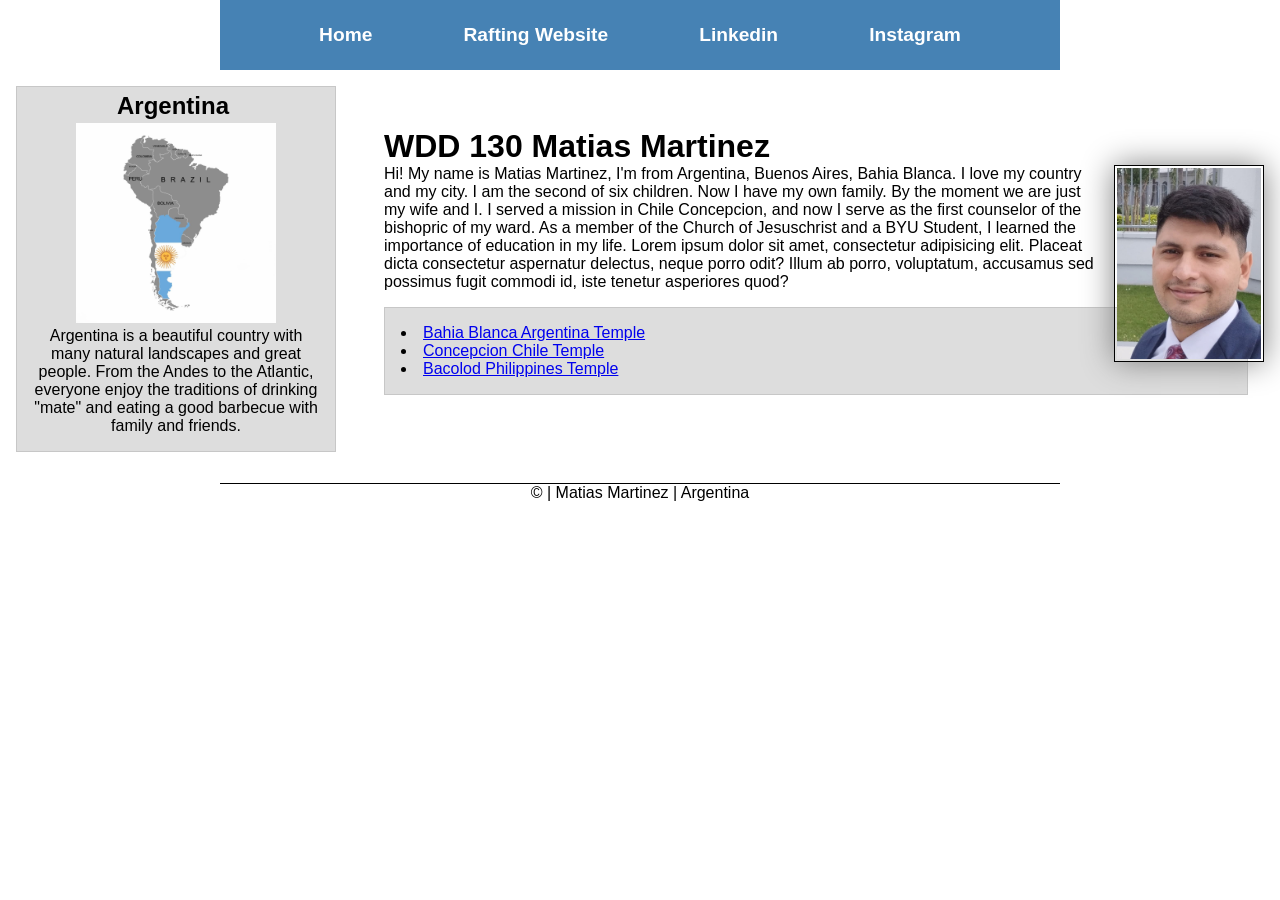
<file: index.html>
<!DOCTYPE html>
<html lang="en">

<head>
    <meta charset="UTF-8">
    <meta name="viewport" content="width=device-width, initial-scale=1.0">
    <title>WDD 130 MATIAS MARTINEZ</title>
    <meta name="description"
      content="Matias Martinez, WDD130, This page is an activity project on the course Web fundamental">
    <meta name="author" content="Matias Martinez">

    <link rel="stylesheet" href="styles/styles.css">
</head>

<body>
    <header>
        <nav>
            <a href="#">Home</a>
            <a href="wwr/">Rafting Website</a>
            <a href="https://www.linkedin.com/in/matias-martinez-689a3a234/"
              target="_blank">Linkedin</a>
            <a href="https://www.instagram.com/matias.damian.martinez/"
              target="_blank">Instagram</a>
        </nav>
    </header>
    <div class="grid">
        <main>
            <h1 class="indent">WDD 130 Matias Martinez</h1>
            <img src=" images/profile.jpg" alt="This is me in the Buenos Aires temple" width="200">
            <p class="indent">Hi! My name is Matias Martinez, I'm from Argentina, Buenos Aires,
                Bahia
                Blanca.
                I love my country and my city. I am the second of six children. Now I have my own
                family.
                By the moment we are just my wife and I. I served a mission in Chile Concepcion, and
                now
                I serve as the first counselor of the bishopric of my ward.
                As a member of the Church of Jesuschrist and a BYU Student, I learned the importance
                of
                education in my life.
                Lorem ipsum dolor sit amet, consectetur adipisicing elit. Placeat dicta consectetur
                aspernatur delectus, neque porro odit? Illum ab porro, voluptatum, accusamus sed
                possimus fugit commodi id, iste tenetur asperiores quod?
            </p>
            <ul class="box indent">
                <li><a href="https://churchofjesuschristtemples.org/bahia-blanca-argentina-temple/"
                      target="_blank">Bahia Blanca Argentina Temple</a></li>
                <li><a href="https://churchofjesuschristtemples.org/concepcion-chile-temple/"
                      target="_blank">Concepcion Chile Temple</a>
                </li>
                <li><a href="https://churchofjesuschristtemples.org/bacolod-philippines-temple/"
                      target="_blank">Bacolod Philippines Temple</a></li>

            </ul>
        </main>
        <aside class="box">
            <h2>Argentina</h2>
            <img src="images/argentina.jpg" alt="Argentina in the map view">
            <p>Argentina is a beautiful country with many natural landscapes and great people. From
                the
                Andes to the Atlantic, everyone enjoy the traditions of drinking "mate" and eating a
                good barbecue with family and friends.</p>
        </aside>
    </div>
    <footer>
        <p>© | Matias Martinez | Argentina</p>
    </footer>
</body>

</html>
</file>
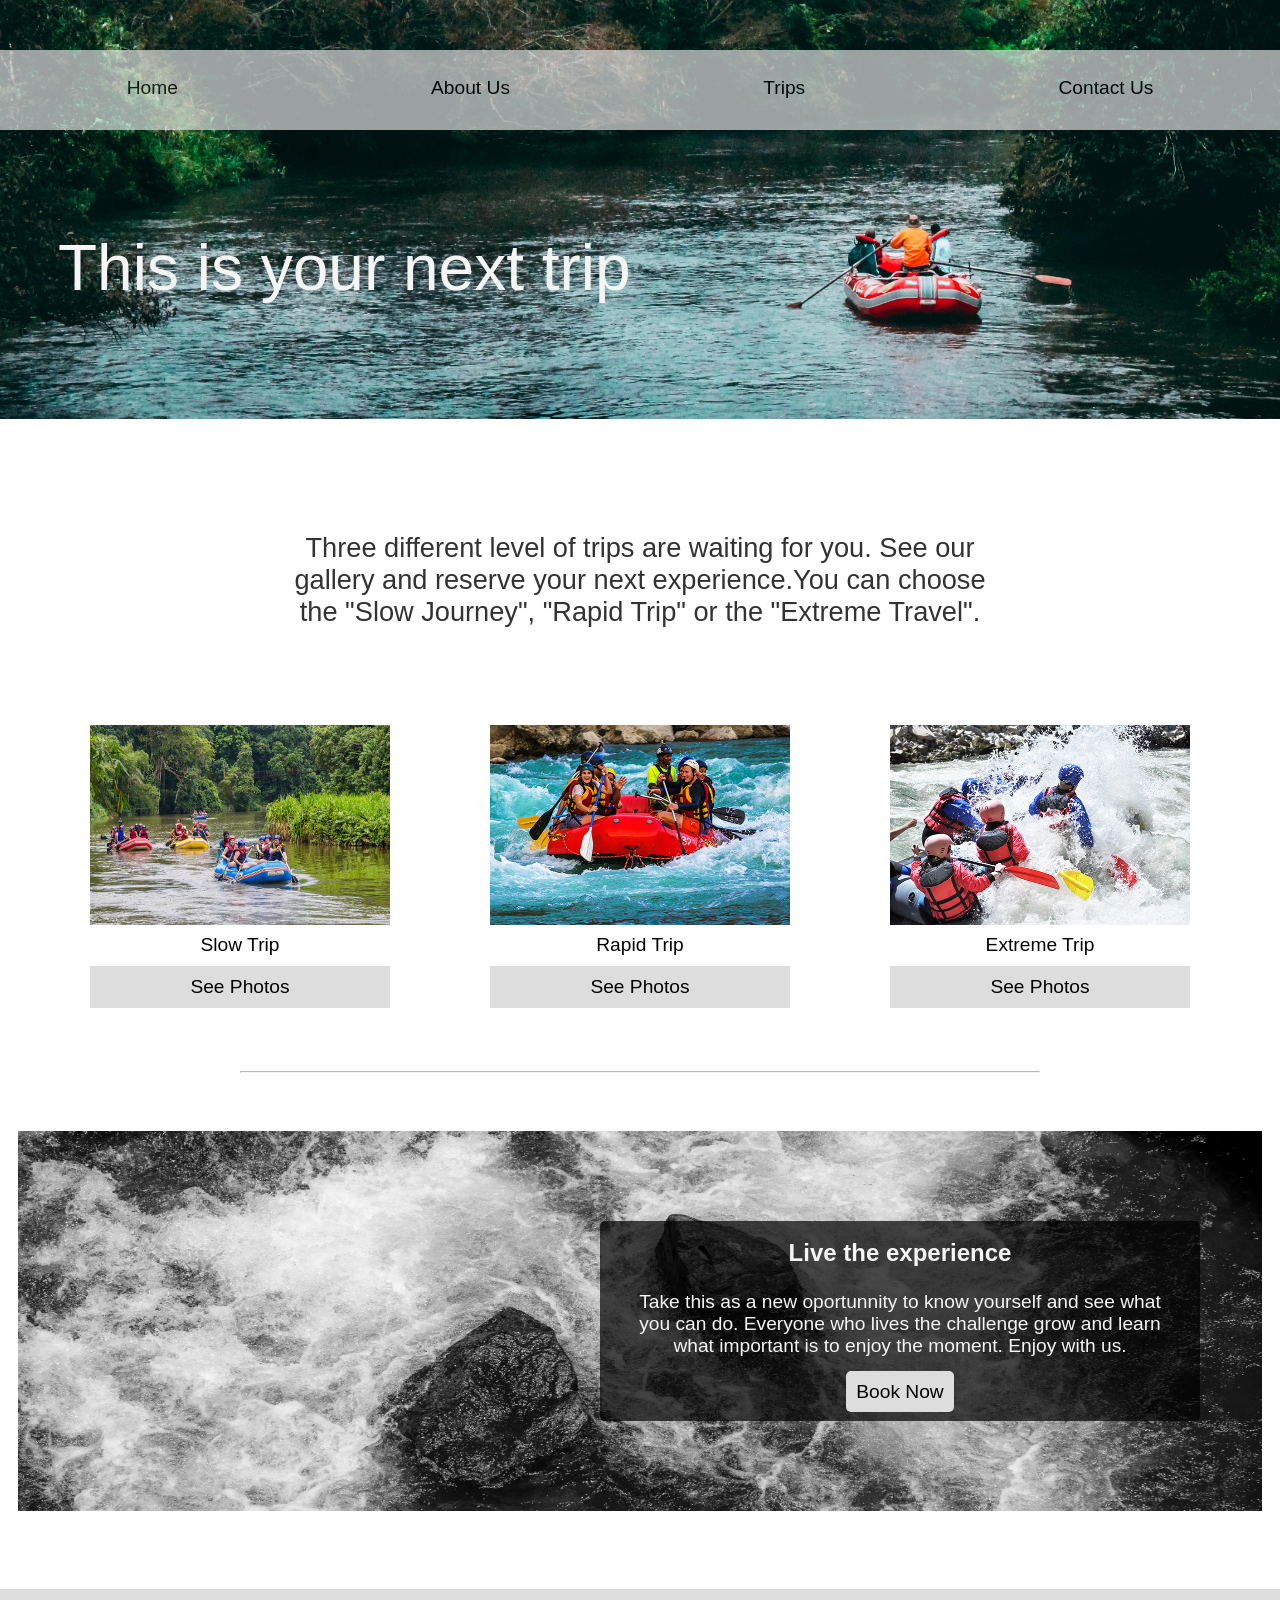
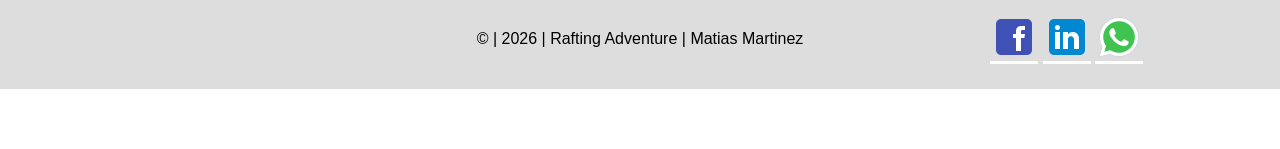
<file: wwr/index.html>
<!DOCTYPE html>
<html lang="en">

<head>
    <meta charset="UTF-8">
    <meta name="viewport" content="width=device-width, initial-scale=1.0">
    <title>Rafting Adventure Home</title>
    <meta name="description" content="This is the principal page of our company" />
    <meta name="author" content="Martinez Matias" />
    <link rel="stylesheet" href="styles/rafting.css">
</head>

<body>
    <header>
        <div class="menu-box">
            <img src="images/rafting-background2.jpg" alt=" rafting adventure logo">
            <nav>


                <a href="index.html">Home</a>

                <a href="about.html" target="_blank">About
                    Us</a>
                <a href="trips.html" target="_blank">Trips</a>

                <a href="contact.html" target="_blank">Contact
                    Us</a>
            </nav>
            <p>This is your next trip</p>
        </div>
    </header>
    <main>

        <section class="home-container1">
            <p>Three different level of trips are waiting for you. See our gallery and reserve your
                next
                experience.You can choose the "Slow Journey", "Rapid Trip" or the "Extreme Travel".
            </p>

            <div class="trips-box">
                <figure class="slow-trip">
                    <img src="images/slow-trip-jpg.jpg" alt="a calm travel on the river">
                    <figcaption>Slow Trip<a href="trips.html" target="_blank">See Photos</a>
                    </figcaption>
                </figure>
                <figure class="rapid-trip">
                    <img src="images/rapid-trip.jpg" alt="a group doing the rapid trip">
                    <figcaption>Rapid Trip<a href="trips.html" target="_blank">See Photos</a>
                    </figcaption>
                </figure>
                <figure class="extreme-trip">
                    <img src="images/extreme-trip.jpg" alt="a group going on the extreme travel">
                    <figcaption>Extreme Trip<a href="trips.html" target="_blank">See Photos</a>
                    </figcaption>
                </figure>
            </div>

        </section>
        <hr>

        <section class="home-container2">
            <article>
                <h2>Live the experience</h2>
                <p>Take this as a new oportunnity to know yourself
                    and see what you can do. Everyone who lives the challenge grow and learn what
                    important
                    is to enjoy the moment. Enjoy with us.</p>
                <a href="contact.html" target="_blank">Book Now</a>

            </article>
            <img src="images/river-picture.jpg.jpg" alt="A grouo doing rafting">
        </section>

    </main>
    <footer class="footer-box">
        <p>© | 2026 | Rafting Adventure | Matias Martinez </p>
        <nav class="socialmedia">
            <a href="https://www.facebook.com/"><img src="images/facebook-icon.png"
                  alt="Facebook Icon"></a>
            <a href="https://www.linkedin.com/"><img src="images/linkedin-icon.png"
                  alt="Linkedin Icon"></a>
            <a href="https://web.whatsapp.com/"><img src="images/whatsapp-icon.png"
                  alt="Whatsapp Icon"></a>
        </nav>
    </footer>

</body>

</html>
</file>
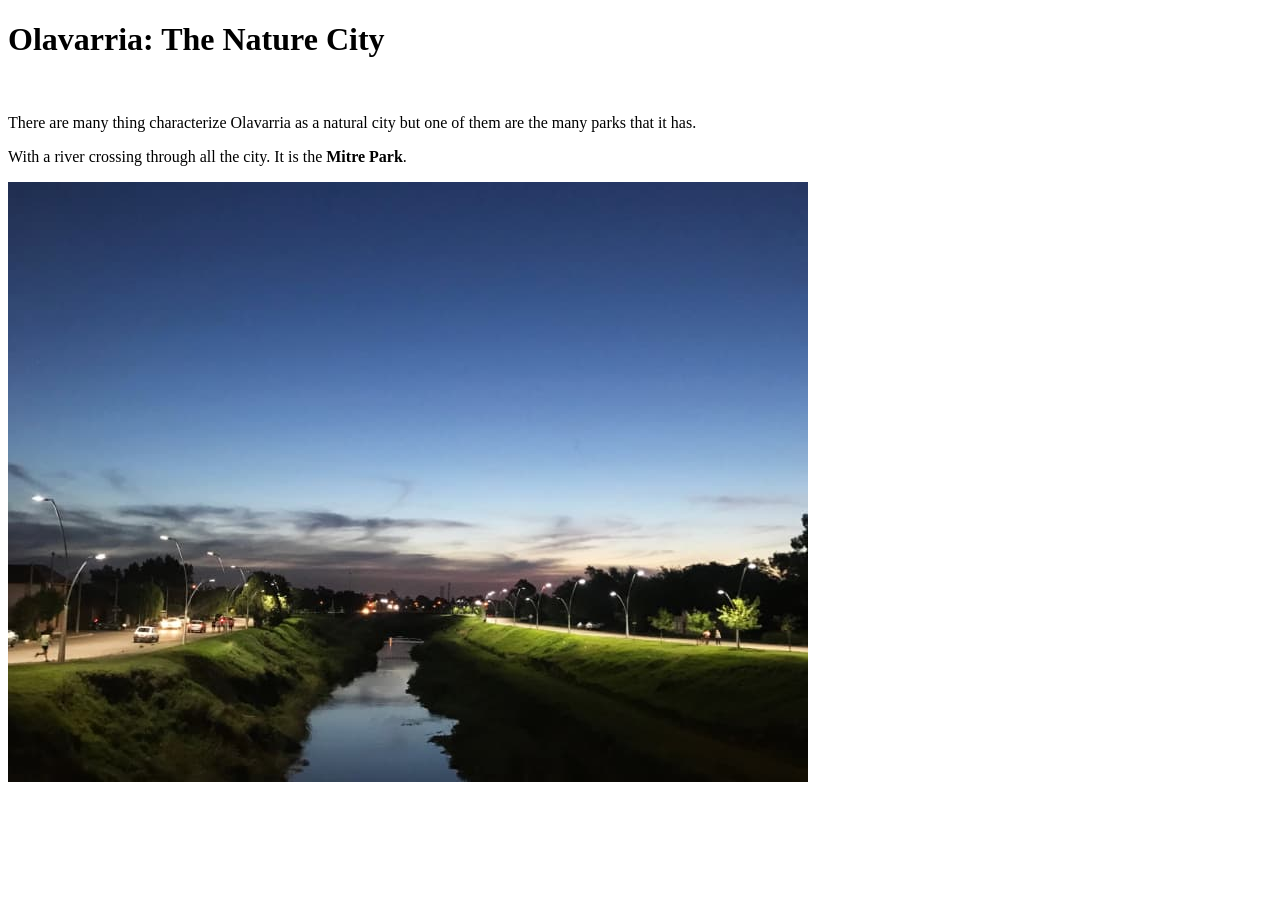
<file: week01/favorite-city.html>
<!DOCTYPE html>
<html lang="en">

<head>
    <meta charset="UTF-8">
    <meta name="viewport" content="width=device-width, initial-scale=1.0">
    <title>Favorite City</title>
</head>

<body>
    <h1>Olavarria: The Nature City</h1>
    <br>
    <p>There are many thing characterize Olavarria as a natural city but one of them are the many
        parks that it has.</p>
    <p>With a river crossing through all the city. It is the <b>Mitre Park</b>.
    </p>

    <img src="images/mitre-park.jpg" alt="Mitre Park in Olavarria" />


</body>

</html>
</file>
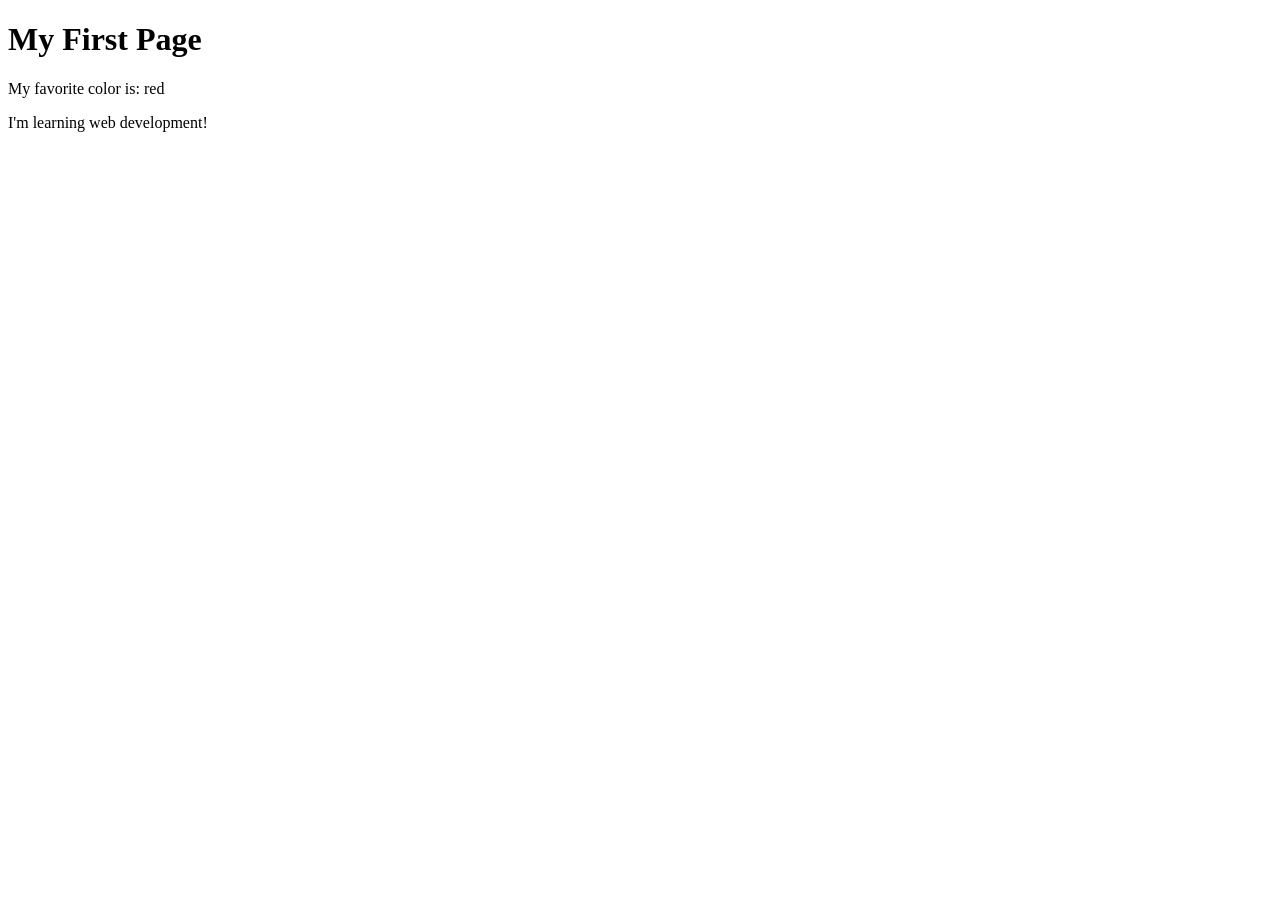
<file: week01/first-page.html>
<!DOCTYPE html>
<html lang="en">

<head>
    <meta charset="UTF-8">
    <meta name="viewport" content="width=device-width, initial-scale=1.0">
    <title>My First Page</title>
</head>

<body>
    <h1>My First Page</h1>
    <p>My favorite color is: red </p>
    <p>I'm learning web development!</p>
</body>

</html>
</file>
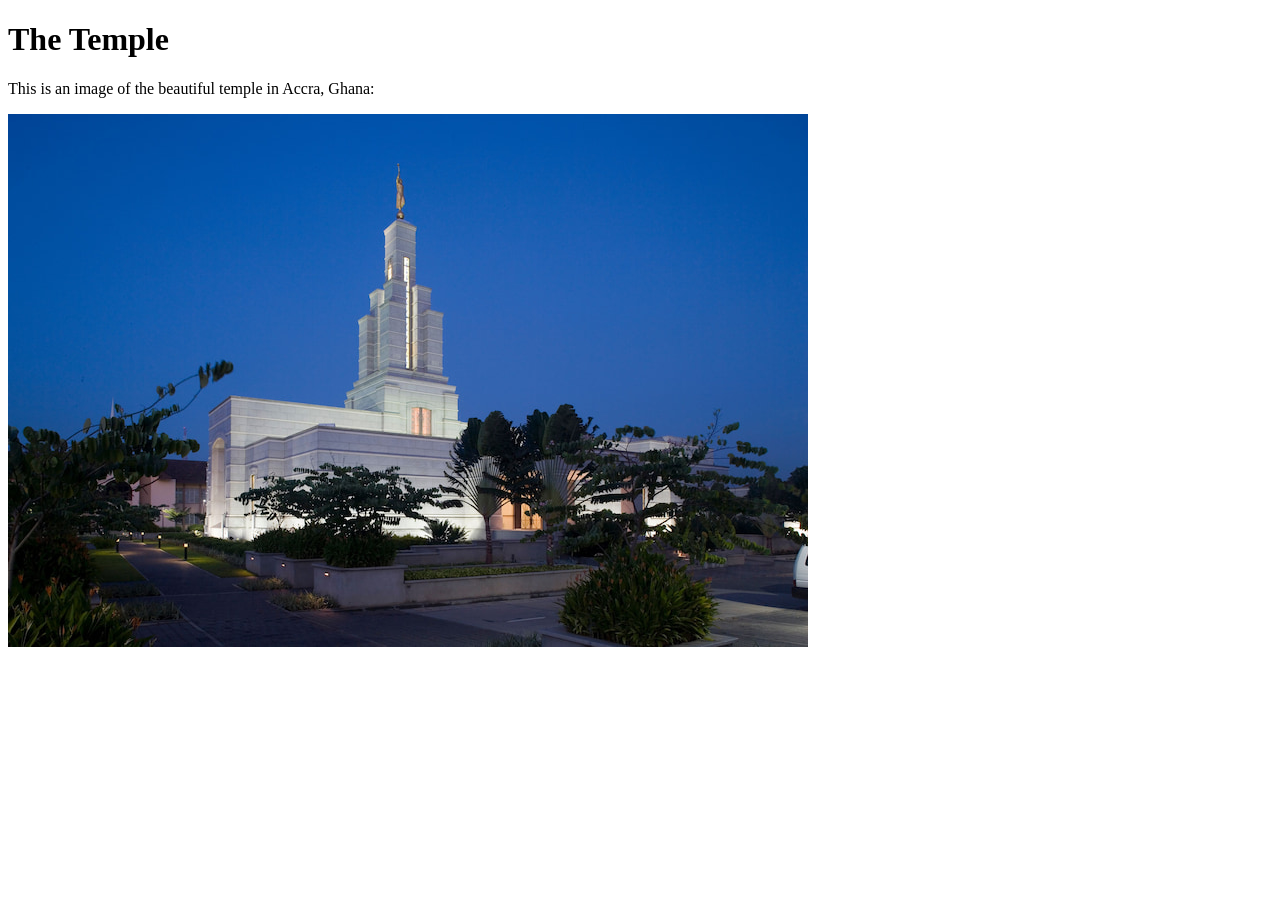
<file: week01/images-solution.html>
<!DOCTYPE html>
<html lang="en">
<head>
    <meta charset="UTF-8">
    <meta name="viewport" content="width=device-width, initial-scale=1.0">
    <title>Temple Image</title>
</head>
<body>
    <h1>The Temple</h1>
    <p>This is an image of the beautiful temple in Accra, Ghana:</p>
    <img src="images/temple-small.jpg" alt="The Accra Ghana Temple">
    
</body>
</html>
</file>
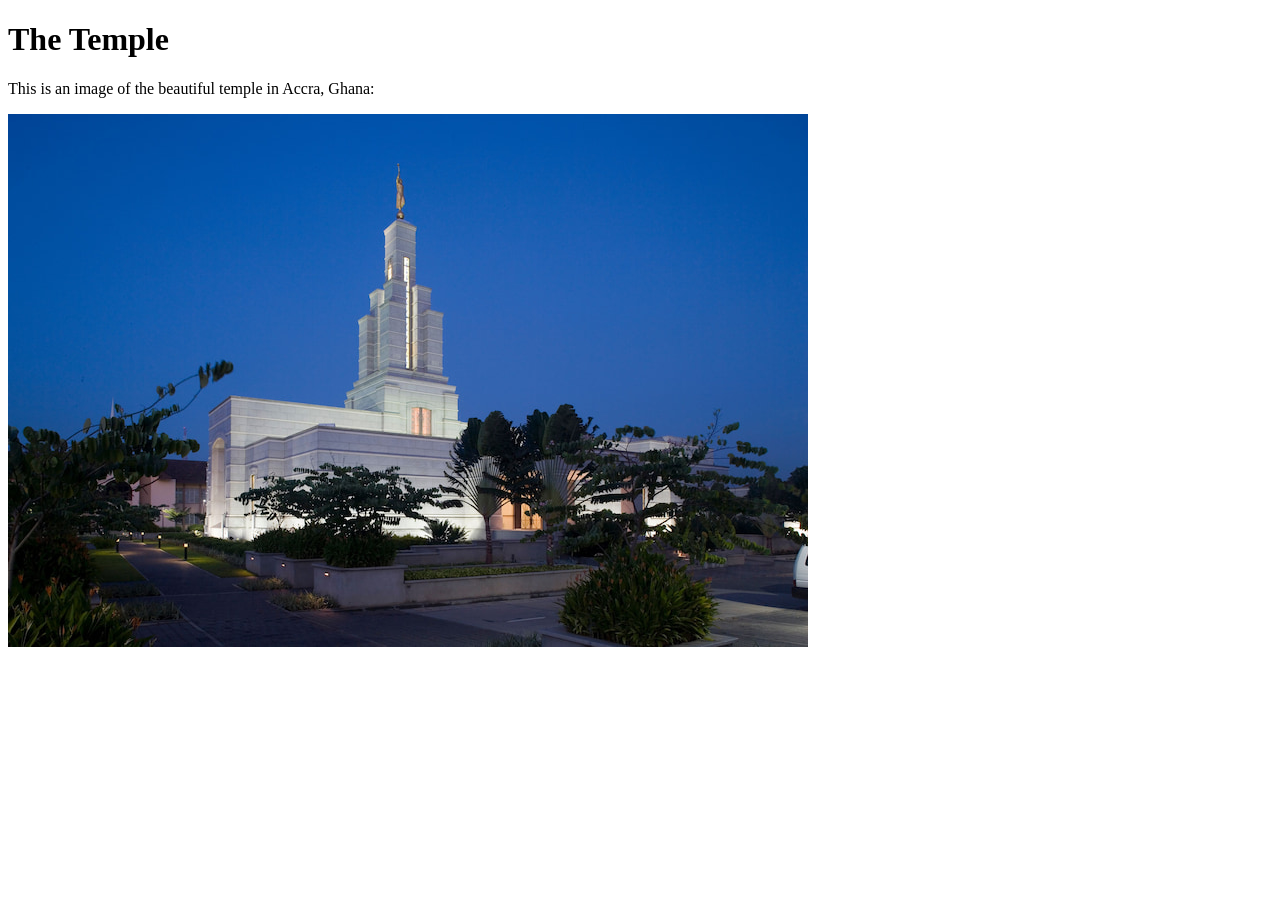
<file: week01/images.html>
<!DOCTYPE html>
<html lang="en">

<head>
    <meta charset="UTF-8">
    <meta name="viewport" content="width=device-width, initial-scale=1.0">
    <title>Temple Image</title>
</head>

<body>
    <h1>The Temple</h1>
    <p>This is an image of the beautiful temple in Accra, Ghana:</p>
    <img src="images/temple-small.jpg" alt="The Accra Ghana Temple">

</body>

</html>
</file>
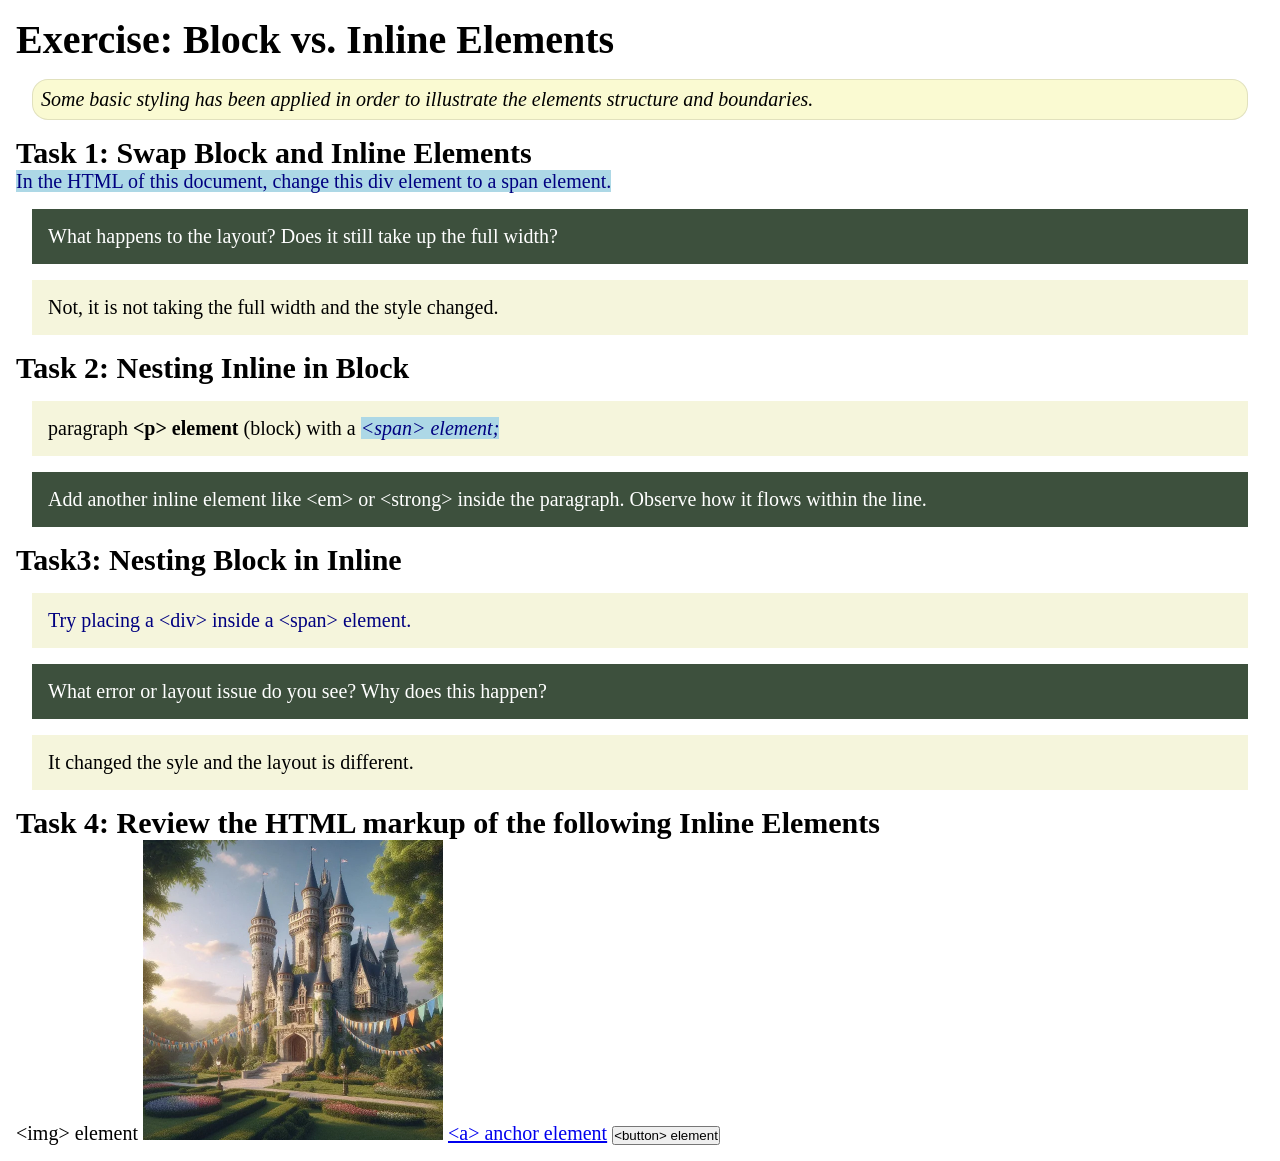
<file: week02/block-vs-inline.html>
<!DOCTYPE html>
<html lang="en">

<head>
    <meta charset="UTF-8">
    <meta name="viewport" content="width=device-width, initial-scale=1.0">
    <title>Exercise: Block vs. Inline Elements</title>
    <link rel="stylesheet" href="styles/block-vs-inline.css">
</head>

<body>
    <main>
        <h1>Exercise: Block vs. Inline Elements</h1>
        <p class="note">Some basic styling has been applied in order to illustrate the elements
            structure and
            boundaries.</p>

        <h2>Task 1: Swap Block and Inline Elements</h2>
        <span>In the HTML of this document, change this div element to a span element.</span>

        <p class="question">What happens to the layout? Does it still take up the full width?</p>
        <p>Not, it is not taking the full width and the style changed.</p>

        <h2>Task 2: Nesting Inline in Block</h2>
        <p>paragraph <strong>&lt;p&gt; element</strong> (block) with a <em><span>&lt;span&gt;
                    element;</span></em></p>
        <p class="question">Add another inline element like &lt;em&gt; or &lt;strong&gt; inside the
            paragraph. Observe
            how it flows within the line.</p>

        <h2>Task3: Nesting Block in Inline</h2>
        <span>
            <div>Try placing a &lt;div&gt; inside a &lt;span&gt; element.</div>
        </span>
        <p class="question">What error or layout issue do you see? Why does this happen?</p>
        <p>It changed the syle and the layout is different.</p>


        <h2>Task 4: Review the HTML markup of the following Inline Elements</h2>
        &lt;img&gt; element
        <img src="images/castle.webp" alt="placeholder image (images are inline)" width="300"
          height="300">
        <a href="https://churchofjesuschrist.org">&lt;a&gt; anchor element</a>
        <button type="button">&lt;button&gt; element</button>
    </main>
</body>

</html>
</file>
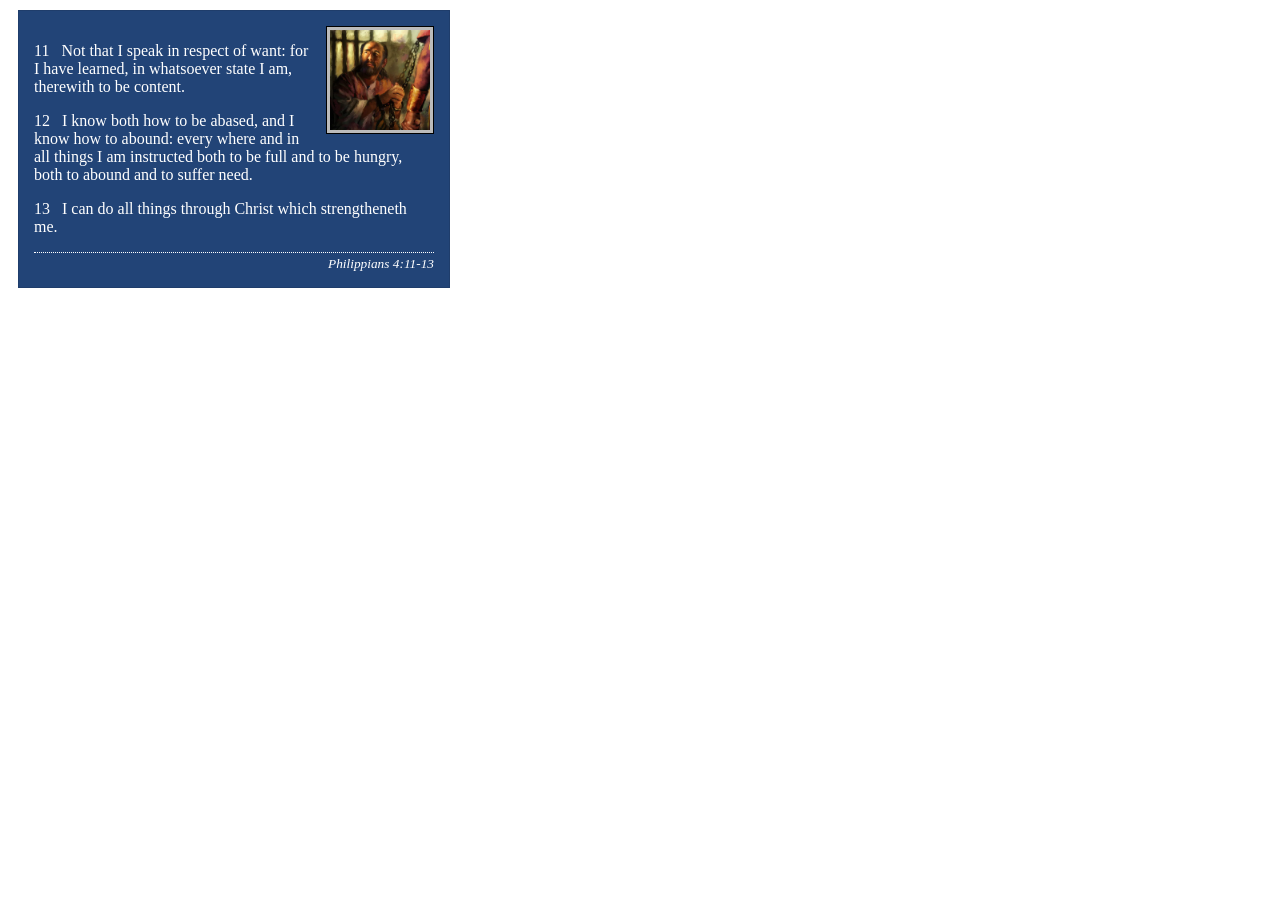
<file: week02/box-model-solution.html>
<!DOCTYPE html>
<html lang="en">
<head>
    <meta charset="UTF-8">
    <meta name="viewport" content="width=device-width, initial-scale=1.0">
    <title>Box Model Activity</title>
    <link rel="stylesheet" href="styles/box-model-solution.css">
</head>
<body>
    <main>
        <div class="callout">
            <img src="images/apostle-paul-imprisoned.webp" alt="Paul the Apostle - Imprisoned in Rome" width="200" height="200">
            <blockquote>
                <p>11 &nbsp; Not that I speak in respect of want: for I have learned, in whatsoever state I am, therewith to be content.</p>
                <p>12 &nbsp; I know both how to be abased, and I know how to abound: every where and in all things I am instructed both to be full and to be hungry, both to abound and to suffer need.</p>
                <p>13 &nbsp; I can do all things through Christ which strengtheneth me.</p>
            </blockquote>
            <cite>Philippians 4:11-13</cite>
        </div>
    </main>
</body>
</html>
</file>
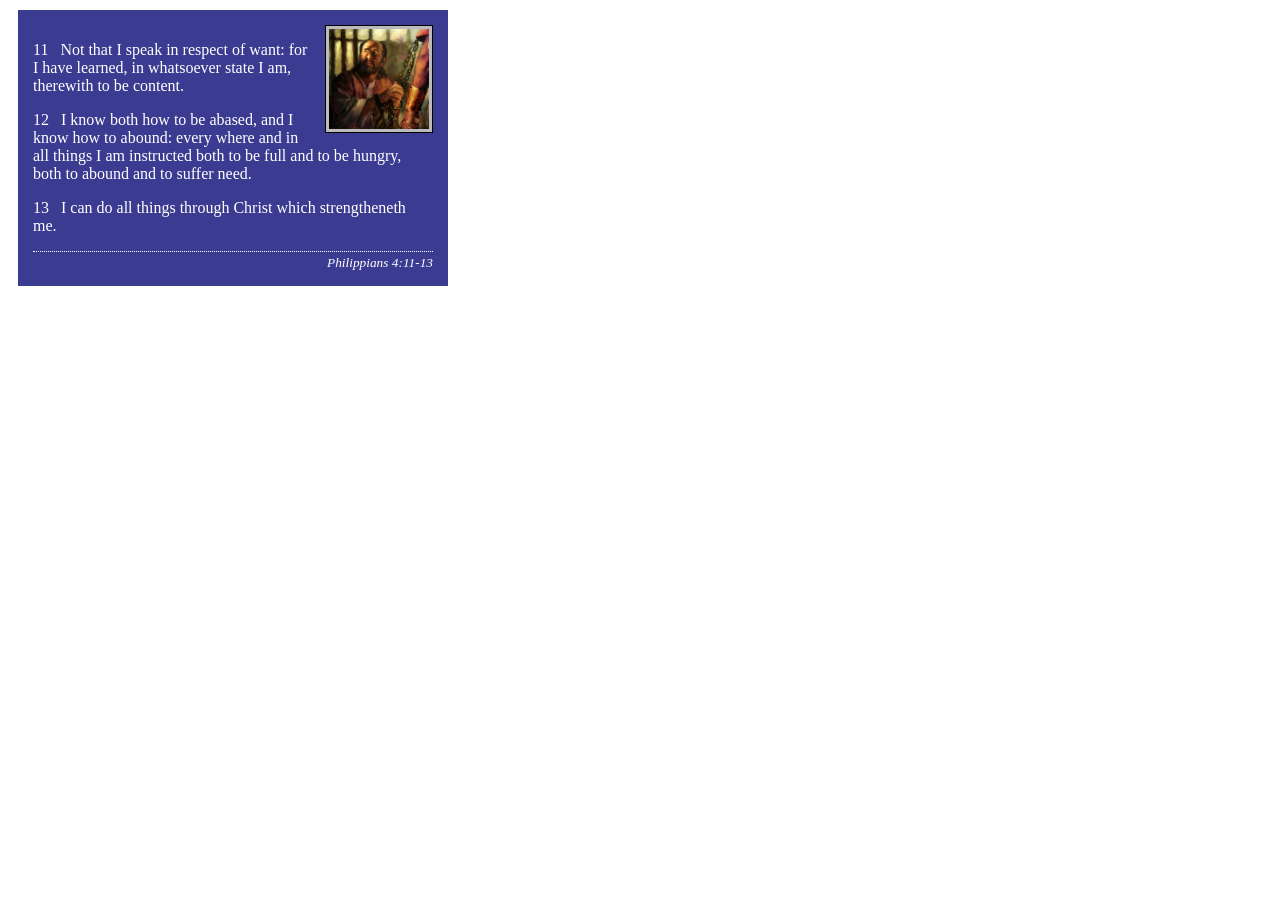
<file: week02/box-model.html>
<!DOCTYPE html>
<html lang="en">

<head>
    <meta charset="UTF-8">
    <meta name="viewport" content="width=device-width, initial-scale=1.0">
    <title>Box Model Activity</title>
    <link rel="stylesheet" href="styles/box-model.css">
</head>

<body>
    <main>
        <div class="callout">
            <img src="images/apostle-paul-imprisoned.webp"
              alt="Paul the Apostle - Imprisoned in Rome" width="200" height="200">
            <blockquote>
                <p>11 &nbsp; Not that I speak in respect of want: for I have learned, in whatsoever
                    state I am, therewith to be content.</p>
                <p>12 &nbsp; I know both how to be abased, and I know how to abound: every where and
                    in all things I am instructed both to be full and to be hungry, both to abound
                    and to suffer need.</p>
                <p>13 &nbsp; I can do all things through Christ which strengtheneth me.</p>
            </blockquote>
            <cite>Philippians 4:11-13</cite>
        </div>
    </main>
</body>

</html>
</file>
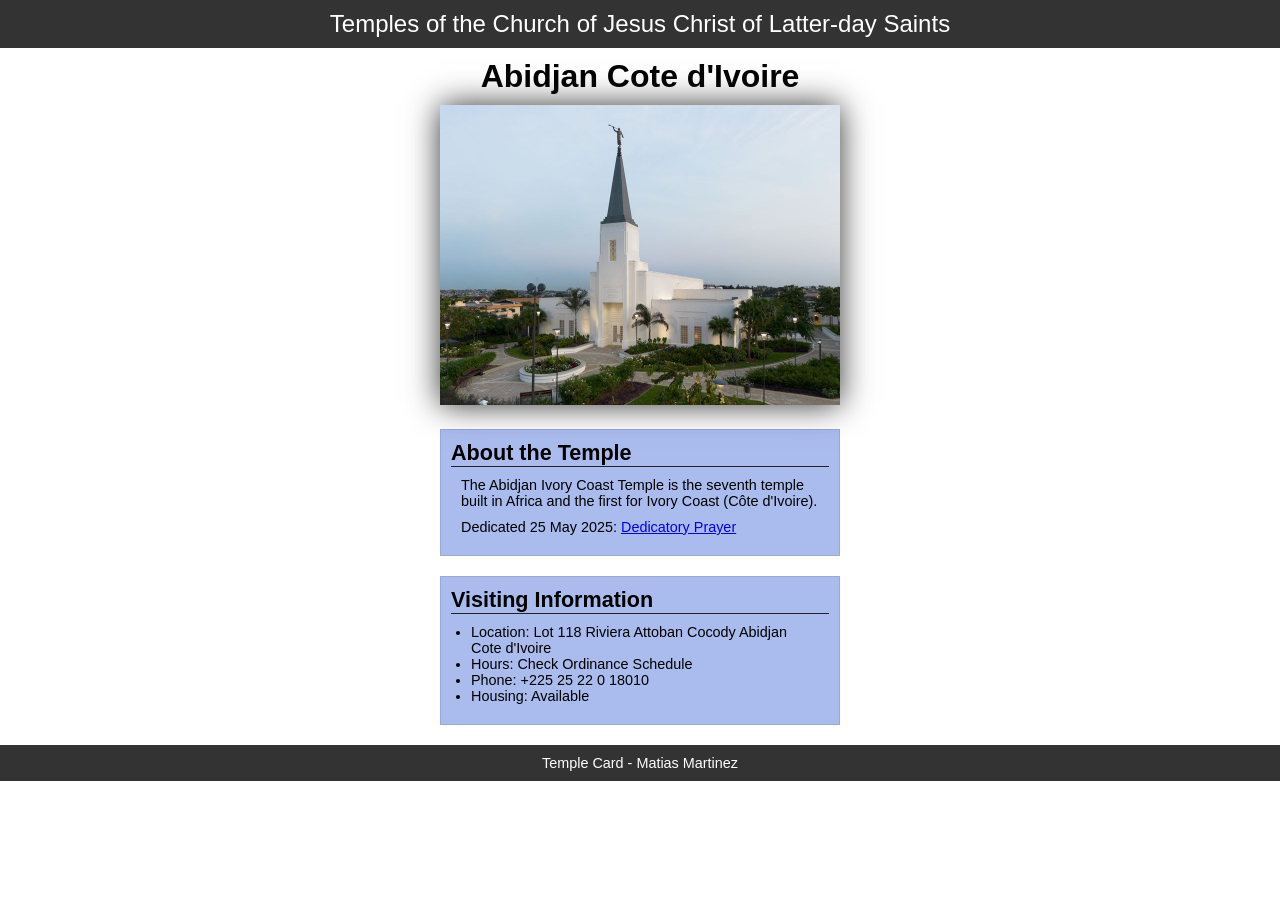
<file: week02/temple.html>
<!DOCTYPE html>
<html lang="en">

<head>
    <meta charset="UTF-8">
    <meta name="viewport" content="width=device-width, initial-scale=1.0">
    <title>Temple Card - Abidjan Cote d'Ivoire</title>
    <link rel="stylesheet" href="styles/temple.css">
</head>

<body>
    <header>
        <p>Temples of the Church of Jesus Christ of Latter-day Saints</p>
    </header>
    <main>
        <h1>Abidjan Cote d'Ivoire</h1>
        <picture>
            <img src="images/abidjan-ivory-coast.jpeg" alt="Abidjan Cote d'Ivoire Temple">
        </picture>
        <section>
            <h2>About the Temple</h2>
            <p>The Abidjan Ivory Coast Temple is the seventh temple built in Africa and the first
                for Ivory Coast (Côte
                d'Ivoire).</p>
            <p>Dedicated 25 May 2025: <a
                  href="https://www.churchofjesuschrist.org/temples/dedicatory-prayer/abidjan-ivory-coast-temple/2025-05-25?lang=eng"
                  target="_blank" rel="noopener noreferrer">Dedicatory Prayer</a></p>
        </section>
        <section>
            <h2>Visiting Information</h2>
            <ul>
                <li>Location: Lot 118 Riviera Attoban Cocody Abidjan Cote d'Ivoire</li>
                <li>Hours: Check Ordinance Schedule</li>
                <li>Phone: +225 25 22 0 18010</li>
                <li>Housing: Available</li>
            </ul>
        </section>
    </main>
    <footer>
        <p>Temple Card - Matias Martinez</p>
    </footer>
</body>

</html>
</file>
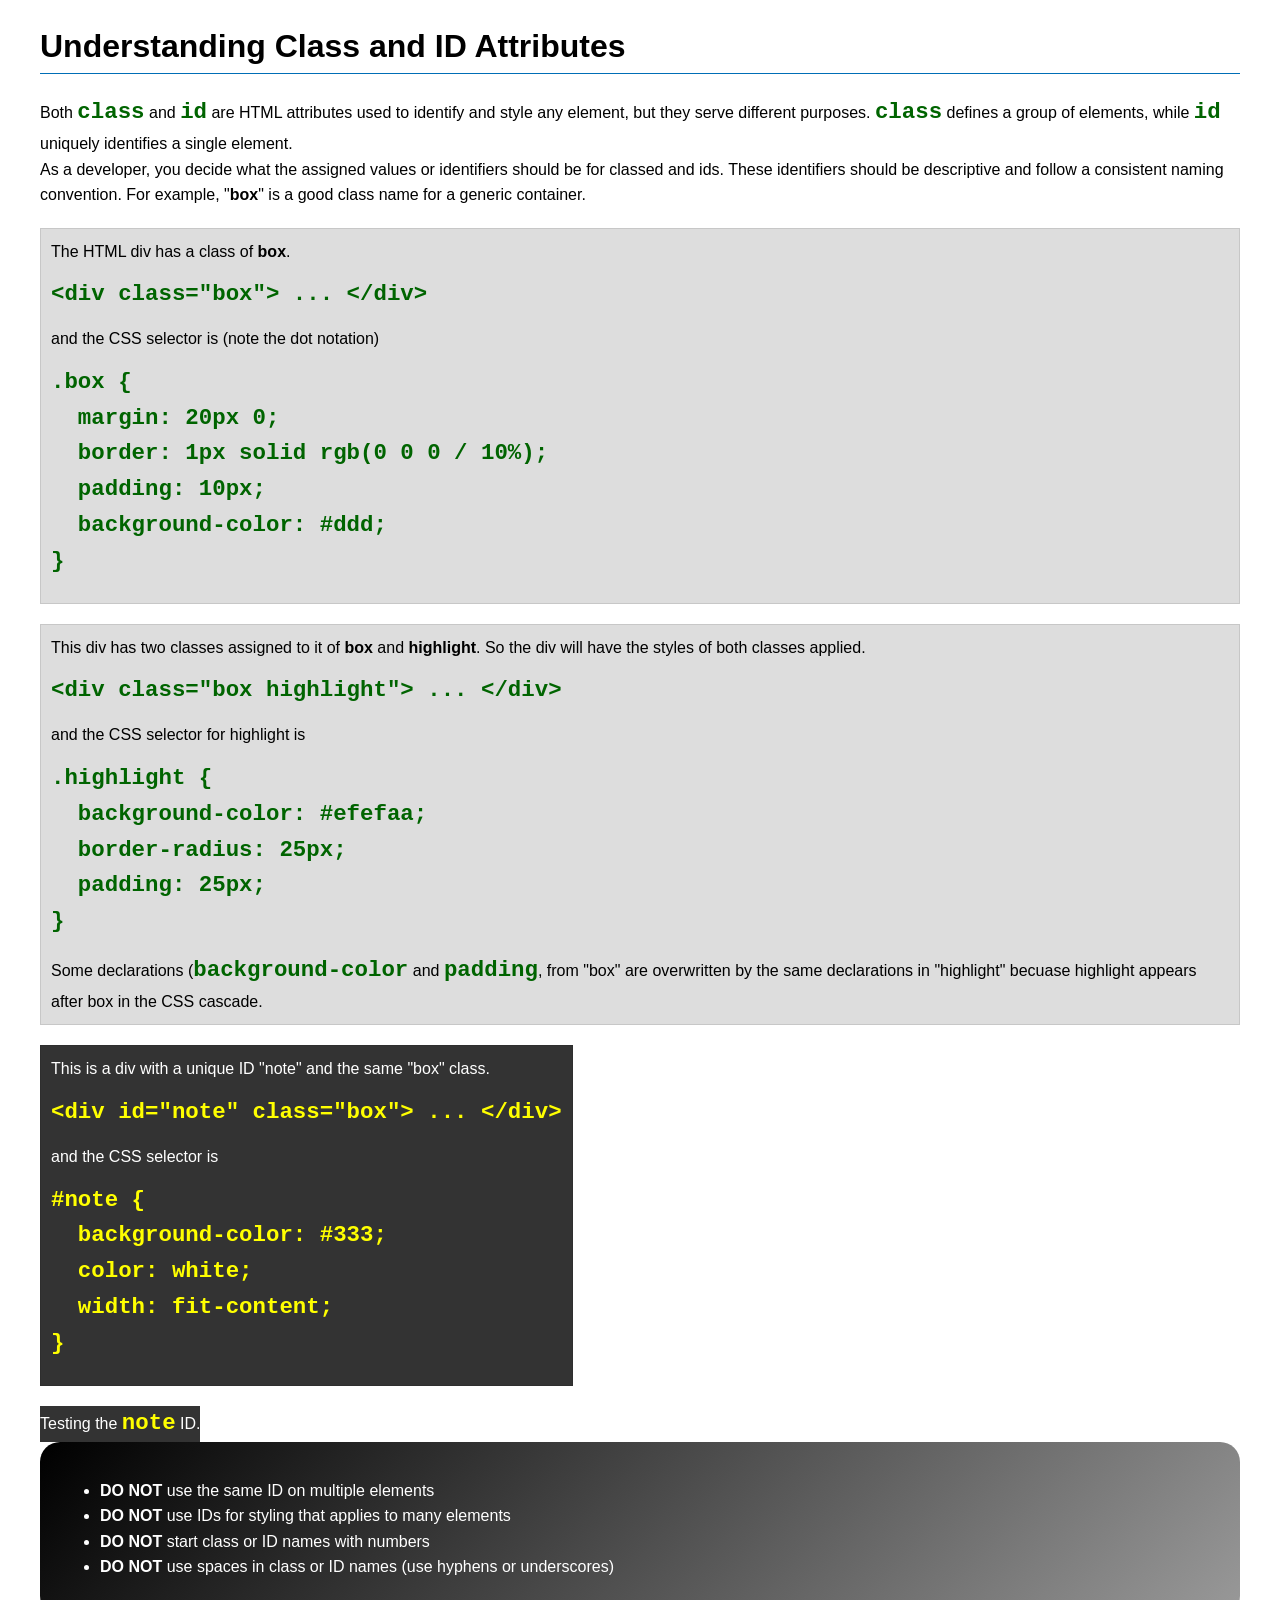
<file: week03/class-and-id.html>
<!DOCTYPE html>
<html lang="en">

<head>
    <meta charset="UTF-8">
    <meta name="viewport" content="width=device-width, initial-scale=1.0">
    <title>Class vs ID Attributes</title>
    <link rel="stylesheet" href="styles/class-and-id.css">
</head>

<body>
    <h1>Understanding Class and ID Attributes</h1>
    <p>Both <code>class</code> and <code>id</code> are HTML attributes used to identify and style
        any element, but they
        serve different purposes. <code>class</code> defines a group of elements, while
        <code>id</code> uniquely
        identifies a single element.
    </p>
    <p>As a developer, you decide what the assigned values or identifiers should be for classed and
        ids. These
        identifiers should be
        descriptive and follow a consistent naming convention. For example, "<strong>box</strong>"
        is a good class name
        for a generic container.</p>
    <div class="box">
        <p>The HTML div has a class of <strong>box</strong>.</p>
        <pre><code class="html">&lt;div class="box"&gt; ... &lt;/div&gt;</code></pre>
        and the CSS selector is (note the dot notation)
        <pre><code class="css">.box {
  margin: 20px 0;
  border: 1px solid rgb(0 0 0 / 10%);
  padding: 10px;
  background-color: #ddd; 
}</code></pre>
    </div>

    <div class="box">
        <p>This div has two classes assigned to it of <strong>box</strong> and
            <strong>highlight</strong>. So the div
            will have the styles of both classes applied.
        </p>
        <pre><code class="html">&lt;div class="box highlight"&gt; ... &lt;/div&gt;</code></pre>
        and the CSS selector for highlight is
        <pre><code class="css">.highlight {
  background-color: #efefaa;
  border-radius: 25px;
  padding: 25px;
}</code></pre>
        <p>Some declarations (<code>background-color</code> and <code>padding</code>, from "box" are
            overwritten by the same declarations in "highlight" becuase highlight appears after box
            in the CSS cascade.</p>
    </div>

    <div id="note" class="box">
        <p>This is a div with a unique ID "note" and the same "box" class.</p>
        <pre><code class="html">&lt;div id="note" class="box"&gt; ... &lt;/div&gt;</code></pre>
        and the CSS selector is
        <pre><code class="css">#note {
  background-color: #333;
  color: white;
  width: fit-content;
}</code></pre>
    </div>

    <div id="note">
        <p>Testing the <code>note</code> ID.</p>
    </div>

    <section id="best-practice">
        <ul>
            <li><strong>DO NOT</strong> use the same ID on multiple elements</li>
            <li><strong>DO NOT</strong> use IDs for styling that applies to many elements</li>
            <li><strong>DO NOT</strong> start class or ID names with numbers</li>
            <li><strong>DO NOT</strong> use spaces in class or ID names (use hyphens or underscores)
            </li>
        </ul>
    </section>


</body>

</html>
</file>
<file: styles/styles.css>
* {
    margin: 0;
    padding: 0;
    box-sizing: border-box;
}

body {
    font-size: 16px;
    font-family: Arial, Helvetica, sans-serif;
}

:root {
    --primary-color: steelblue;
    --border-color: black;
    --secondary-color: #ddd;

}

nav {
    background-color: steelblue;
    padding: 1rem;
    display: flex;
    justify-content: space-evenly;
    align-items: center;
}

nav a {
    display: block;
    padding: 0.5rem;
    text-decoration: none;
    font-size: 1.2rem;
    font-weight: 700;
    color: #fff;
}

main img {
    width: 150px;
    height: auto;
    border: 1px solid var(--border-color);
    padding: 2px;
    box-shadow: 0 0 30px gray;
    float: right;
    margin: 0 0 1rem 1rem;
}

main ul {
    list-style-position: inside;
}

aside {
    width: 20rem;
    text-align: center;
    position: relative;
}

aside img {
    width: 200px;
    height: auto;
    padding-top: 20px;
}

aside h2 {
    position: absolute;
    top: 5px;
    left: 100px;
}

header,
footer {
    max-width: 840px;
    margin: 0 auto;
}

footer {
    margin-top: 15px;
    border-top: 1px solid #000;
    text-align: center;
}

/* Class selectors */

.box {
    margin: 1rem;
    border: 1px solid rgba(0, 0, 0, .1);
    padding: 1rem;
    background-color: var(--secondary-color);
    color: #000;
}

.indent {
    margin-left: 1rem;
}

.grid {
    display: grid;
    align-items: center;
}

main {
    grid-column: 2/3;
    margin: 1rem;
}

aside {
    width: 20rem;
    position: relative;
    grid-column: 1/2;
    grid-row: 1/2;
}
</file>
<file: wwr/styles/rafting.css>
:root {
    --page-font: Arial, Helvetica, sans-serif;
    --primary-color: #000;
    --standar-margin: 16px;
}

* {
    margin: 0;
    padding: 0;
    box-sizing: border-box;
}

body {
    width: 100%;
    font-family: var(--page-font);
    color: var(--primary-color);
}

header,
main,
body {
    width: 100%;
    margin: 0 auto;

}

h1,
h2 {
    font-family: var(--page-font);
    color: var(--primary-color)
}

header {
    margin: 0 auto;
    display: grid;
    grid-template-columns: 200px 1fr;
    place-items: center;

    text-align: center;
}

header img {
    grid-column: 1/2;
    margin: auto;
    width: auto;
    height: auto;

}

header nav {
    display: flex;
    align-items: center;
    justify-content: space-around;
    width: 100%;
    height: 80px;
    margin: 0;
    padding: 0;
    background-color: #ddd;

    padding: 40px auto;
    text-decoration: none;
    font-size: 1.2rem;
    font-size: 1.2rem;
}

header nav a {
    position: relative;
    padding-bottom: 5px;
    display: inline-block;
    text-decoration: none;
    color: black;
}

header nav a::after {
    content: '';
    position: absolute;
    width: 0;
    height: 2px;
    bottom: 0;
    left: 0;

    background-color: black;
    transition: width 0.3s ease;
}

header nav a:hover::after {
    width: 100%;
    height: 5px;
}

nav,
p,
section,
article {
    margin: var(--standar-margin);
    padding: 8px;
}

.socialmedia a {
    text-decoration: none;
    background-color: #fff;
}

.hero {
    position: relative;
}

.hero h1 {
    position: absolute;
    top: 20px;
    width: 100%;
    padding: 16px;
    text-align: center;
    opacity: 0.7;
    background-color: var(--primary-color);
    color: #fff
}

.hero img {
    display: block;
    width: 100%;
    height: auto;
}

.hero article {
    position: absolute;
    bottom: 80px;
    width: 100%;
    height: auto;
    margin: 30px auto;
    padding: 16px;
    text-align: center;
    opacity: 0.7;
    background-color: var(--primary-color);
    color: #fff;

}

.hero article img {
    margin: 10px;
    float: right;
    width: 200px;
    height: auto;
    border-radius: 2px;
}

.hero article p {
    font-size: 1.5rem;
    text-align: left;
}

.container1 {
    display: grid;
    grid-template-columns: 1fr 1fr 1fr;
    place-items: center;
    margin: 16px auto;
    background-color: #ddd;
    font-size: 1.2rem;
}

.container1 h2 {
    grid-column: 1/4;
    margin: 0 auto;
}

.container1 img {
    grid-column: 2/3;
    width: 200px;
    height: auto;
    margin: 0 var(--standar-margin);

}

.container1 p {
    margin: 0 var(--standar-margin);
}

.image {
    margin: var(--standar-margin);
    width: 125px;
    height: auto;
    border-radius: 3px;
}

.container2 h2 {
    text-align: center;
    grid-column: 1/7;
}

.container2 figcaption {
    align-self: center;
}

.container2 {

    max-width: 840px;
    margin: 0 auto;
    display: grid;
    grid-template-columns: 1fr 1fr 1fr 1fr 1fr 1fr;
    align-items: center;
    justify-items: space-between;
    text-align: center;

}

footer {
    display: grid;
    grid-template-columns: 1fr 1fr 1fr;
    place-items: center;
    text-align: center;
}

footer p {
    text-align: center;
    grid-column: 2/3;

}

.socialmedia {
    grid-column: 3/4;
}

.socialmedia img {
    background-color: #ddd;

}

/*From here start the conctact´s page selectors*/

.contact-info {
    margin: 0 auto;
    width: 500px;
    text-align: center;
}

.contact-info h1 {
    margin-bottom: 10px;
}

.contact-info ul {
    margin: 10px auto;
    list-style: none;
    text-align: center;

}

.section1 {
    margin: 0 auto;
    width: 840px;
    display: grid;
    grid-template-columns: 1fr 1fr;
    place-items: center;

}

.map-item {
    grid-column: 1/2;
    margin: 0;
    padding: 0;
    width: auto;
    height: auto;
    border: none;
}

.map-item iframe {
    margin: 0;
    width: 400px;
    height: 400px;
    border: 1px solid rgb(199, 195, 195);
    border-radius: 10px;
}

form {

    width: 400px;
    height: 400px;
    margin: 0;
    padding: 0;
    text-align: center;
    display: block;

}

.fullname-box,
.useremail-box,
.message-purpose-box {
    display: grid;
    width: auto;
    height: auto;
    margin: 5px 0;
    grid-template-columns: 150px 250px;
}

.fullname-box input {
    width: auto;
    height: 30px;
}

.useremail-box input {
    width: auto;
    height: 30px;

}

.message-purpose-box {
    margin: 20px 0;
}

.message-purpose-box fieldset {

    border: none;
    display: grid;
    text-align: left;
}

.message-box {
    display: grid;
    grid-template-columns: 150px 250px;

    margin: 10px 0;
}

.message-box label {
    margin-left: 40px;
    grid-column: 1/2;
    text-align: left;
}

.message-box textarea {
    height: 80px;
    grid-column: 1/3;
    margin-left: 40px;
}

.newsletter-box {
    text-align: right;
    margin: 10px 0;
}

.newsletter-box label {
    margin-left: 5px;
}

.newsletter-box input[type="checkbox"] {
    width: 15px;
    height: 15px;
    vertical-align: center;

}

button {
    margin: 30px auto;
    background-color: navy;
    color: #fff;
    border: none;
    border-radius: .5rem;
    padding: 10px;
    font-size: 1.2rem;
}

button:hover {
    background-color: rgb(74, 71, 91);
}

button {
    place-items: center;
    justify-content: center;
    justify-self: center;
    margin: 0 auto;
}

.section2 {

    max-width: 840px;
    margin: 16px auto;
    display: grid;
    grid-template-columns: 1fr 1fr 1fr;
    align-items: center;
    justify-content: space-between;
    text-align: center;

}

.section2 h2 {
    text-align: center;
    margin-bottom: 20px;
    grid-column: 1/4;
}

/*index.html selectors*/

.menu-box {

    position: relative;
    text-align: right;
}

.menu-box {
    grid-column: 1/3;
    margin: 0 auto;
    width: 100%;
    text-align: center;
}

.menu-box img {
    display: block;
    max-width: 100%;
    width: 100%;
    height: auto;
    overflow: hidden;
}

.menu-box nav {

    position: absolute;
    top: 50px;
    opacity: 0.7;
}

.menu-box p {
    margin-left: 50px;
    color: whitesmoke;
    text-align: center;
    position: absolute;
    font-family: Arial, Helvetica, sans-serif;
    font-weight: 400;
    font-style: normal;
    font-size: 4rem;
    bottom: 90px;

}

.home-container1 {
    display: grid;
    grid-template-rows: 1fr 1fr;
    width: 100%;
    margin: 0 auto;
    text-align: center;
}

.home-container1 p {
    text-align: center;
    grid-row: 1/2;
    padding-top: 25px;
    margin: 80px auto;
    width: 750px;
    color: #000;
    opacity: 0.8;
    font-family: Arial, Helvetica, sans-serif;
    font-style: normal;
    font-size: 1.7rem;

}

.trips-box {
    display: flex;
    margin: 0 auto;
    width: auto;

}

.trips-box figure {
    display: inline;
}

.trips-box figcaption {
    display: flex;
    flex-direction: column;
    margin: 5px auto;
    font-size: 1.2rem;

}

.trips-box a {
    width: 300px;
    text-decoration: none;
    margin: 10px auto;
    padding: 10px;
    background-color: #ddd;
    color: black;
    transition: all 0.4s ease;
}

.trips-box a:hover {
    background-color: orangered;
    color: whitesmoke;
    filter: drop-shadow(0 0 10px orangered);
}

.trips-box img {

    display: inline;
    flex-direction: row;
    width: 300px;
    height: 200px;
    margin: 0 50px;
}

hr {
    color: #ddd;
    width: 800px;
    margin: 40px auto;
    opacity: 0.7;
}

.home-container2 {
    position: relative;
    width: 100%;
    height: auto;
    margin: 30px auto;
    display: grid;
    grid-template: 1fr 1fr;
    place-items: center;
    text-align: center;
    font-size: 1.2rem;
}

.home-container2 article {
    position: absolute;
    right: 80px;
    grid-column: 2/3;
    margin: 0 auto;
    width: 600px;
    height: 200px;
    background-color: rgba(0, 0, 0, 0.695);
    color: whitesmoke;
    place-items: center;
    border-radius: 5px;
}

.home-container2 img {

    margin: 0 auto;
    padding: 10px;
    width: 100%;
    height: 400px;
    grid-row: 1/2;
}

.home-container2 h2 {
    margin: 10px;
    color: whitesmoke;
    text-align: center;
    font-size: 1.5rem;
}

.home-container2 a {
    width: 60px;
    padding: 10px;
    margin: 5px;
    background-color: #ddd;
    text-decoration: none;
    transition: all 0.5s ease;
    color: #000;
    border-radius: 5px;

}

.home-container2 a:hover {
    background-color: orangered;
    color: whitesmoke;
    filter: drop-shadow(0 0 10px orangered);
}

.footer-box {
    margin: 60px auto;
    background-color: #ddd;
}

/* From here start the trips.html selectors*/

.trips-container1 h2 {
    margin-left: 40px;
    font-size: 1.5rem;
    color: #000;

}

.trips-container2 h2 {
    margin-right: 40px;
    text-align: right;
    color: #000;
}

.trips-container3 h2 {
    margin-left: 40px;
    color: #000;
}

.trips-container4 {
    width: 100%;
    height: auto;
    margin: 0 auto;
    text-align: center;
}

.trips-container4 article {
    width: 100%;
    height: 200px;
    display: block;
    margin: 0 auto;
    text-align: center;
}

.trips-container4 p {
    margin: 30px auto;
    width: 600px;
    height: auto;
    font-size: 1.7rem;
    color: #000;
    opacity: 0.8;
}

.trips-container4 a {
    margin-top: 40px;
    padding: 15px;
    border-radius: 5px;
    text-decoration: none;
    background-color: #ddd;
    color: #000;
    font-size: medium;
    transition: all 0.5s ease;
    filter: drop-shadow(0 0 10px rgba(0, 0, 0, 0.434));
}

.trips-container4 a:hover {
    background-color: orangered;
    color: #ddd;
    filter: drop-shadow(0 0 10px orangered);
}

.gallery-container {
    overflow-x: scroll;
    animation: infinite;
    width: 100%;
    margin: 20px auto;
}

.pictures-box {
    display: flex;
    align-items: center;
    justify-content: space-between;
    width: 100%;
    height: auto;
    animation: move-slider 16s infinite;
}

.pictures-box img {
    width: 300px;
    height: 200px;
    margin: 20px;
}
</file>
<file: week02/styles/block-vs-inline.css>
* {
    margin: 0;
    padding: 0;
}

body {
    font-size: 20px;
    margin: 1rem;
}

p,
div {
    background-color: beige;
    margin: 1rem;
    padding: 1rem;
}

span {
    color: navy;
    background-color: lightblue;
}

code {
    margin: 0;
    padding: 0;
    color: green;
    font-size: 1.2rem;
}

.note {
    font-style: italic;
    background-color: lightgoldenrodyellow;
    border-radius: 1rem;
    border: 1px solid rgb(0 0 0 / 10%);
    margin: 1rem;
    padding: .5rem;
}

.question {
    background-color: #3d503d;
    color: #fff;
}
</file>
<file: week02/styles/box-model-solution.css>
.callout {
    max-width: 400px;
    margin: 10px;
    border: 1px solid rgba(0, 0, 0, .1);
    padding: 15px;
    background-color: #247;
    color: #fff;
}

.callout img {
    float: right;
    margin: 0 0 10px 15px;
    border: 1px solid #000;
    padding: 3px;
    background-color: #bbb;
    width: 100px;
    height: auto;

}

blockquote {
    margin: 0;
}

cite {
    display: block;
    border-top: 1px dotted #fff;
    padding-top: 3px;
    text-align: right;
    font-size: smaller;
}
</file>
<file: week02/styles/box-model.css>
.callout {
    max-width: 400px;
    margin: 10px;
    border: 1 solid black;
    padding: 15px;
    background-color: rgb(59, 59, 145);
    color: white;

}

.callout img {
    float: right;
    margin: 0 0 10px 15px;
    border: 1px solid #000;
    padding: 3px;
    background-color: #bbb;
    width: 100px;
    height: auto;

}

blockquote {
    margin: 0;
}

cite {
    display: block;
    border-top: 1px dotted #fff;
    padding-top: 3px;
    text-align: right;
    font-size: smaller;
}
</file>
<file: week02/styles/temple.css>
* {
    margin: 0;
    padding: 0;
}

body {
    font-family: Arial, Helvetica, sans-serif;
}

header,
footer {
    background-color: #333;
    color: #fff;
    padding: 10px;
    text-align: center;
    font-size: 1.5rem;
}

main {
    width: 400px;
    margin: 0 auto;
}

h1 {
    text-align: center;
    margin: 10px;
}

h2 {
    border-bottom: 1px solid #222;
}

img {
    width: 100%;
    height: auto;
    box-shadow: 0 0 30px #333;
}

section {
    margin: 20px 0;
    border: 1px solid rgb(0 0 0/10%);
    padding: 10px;
    background-color: #abe;
    font-size: .9rem;
}

section p {
    margin: 10px;
}

ul {
    margin: 10px 20px;
}

footer {
    font-size: .9rem;
}
</file>
<file: week03/styles/class-and-id.css>
body {
    font-family: Arial, sans-serif;
    line-height: 1.6;
    margin: 0;
    padding: 0 40px;
}

h1 {
    border-bottom: 1px solid rgb(0 110 182);
    padding-bottom: 0;
}



p {
    margin: 0;
}

code {
    color: darkgreen;
    font-weight: 700;
    font-size: 1.4rem;
}

/* Class examples - can be reused */

.box {
    margin: 20px 0;
    border: 1px solid rgb(0 0 0 / 10%);
    padding: 10px;
    background-color: #ddd; /* this is shorthand for #dddddd */
}

.highlight {
    background-color: #efefaa;
    border-radius: 25px;
    padding: 25px;
}

/* ID examples - should be unique */

#note {
    background-color: #333;
    color: white;
    width: fit-content;
}

#note code {
    color: yellow;
}

#best-practice {
    background: linear-gradient(135deg, #000 0%, #999 100%);
    color: white;
    border-radius: 20px;
    padding: 20px
}
</file>
